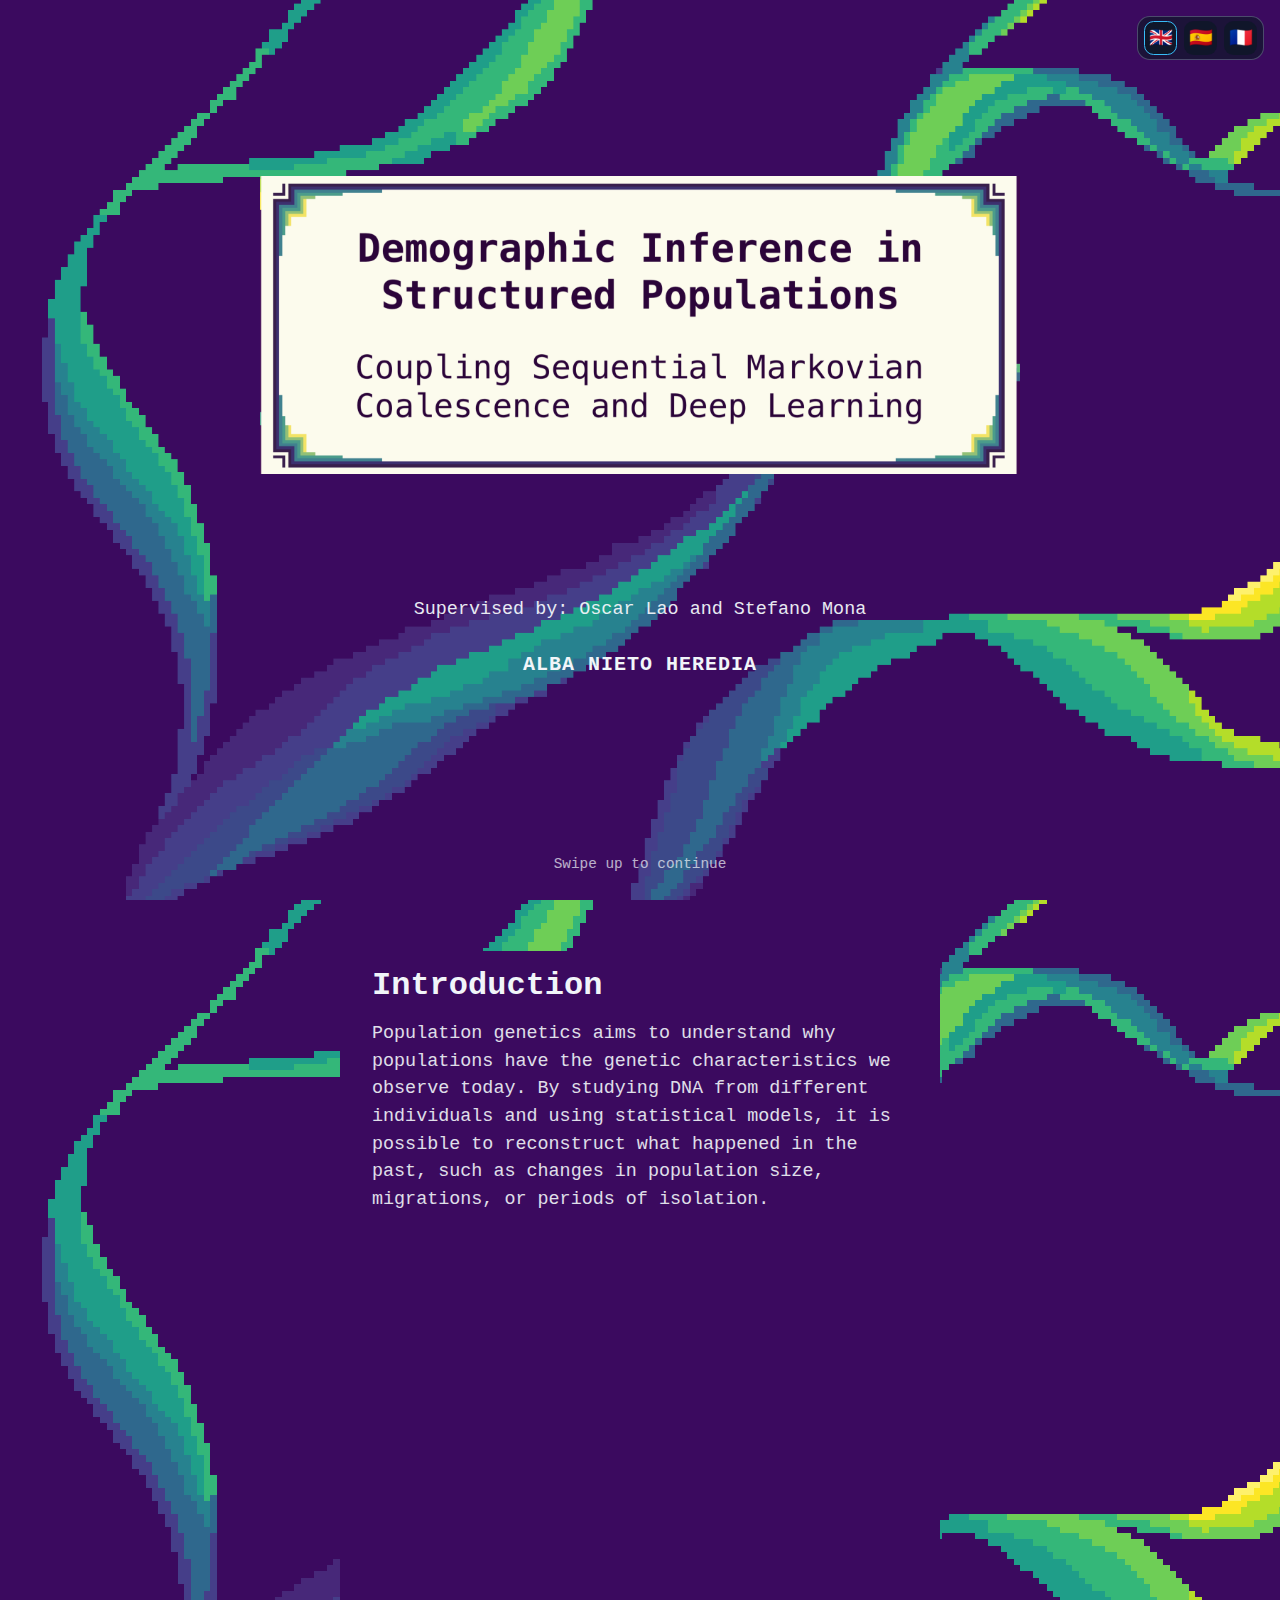
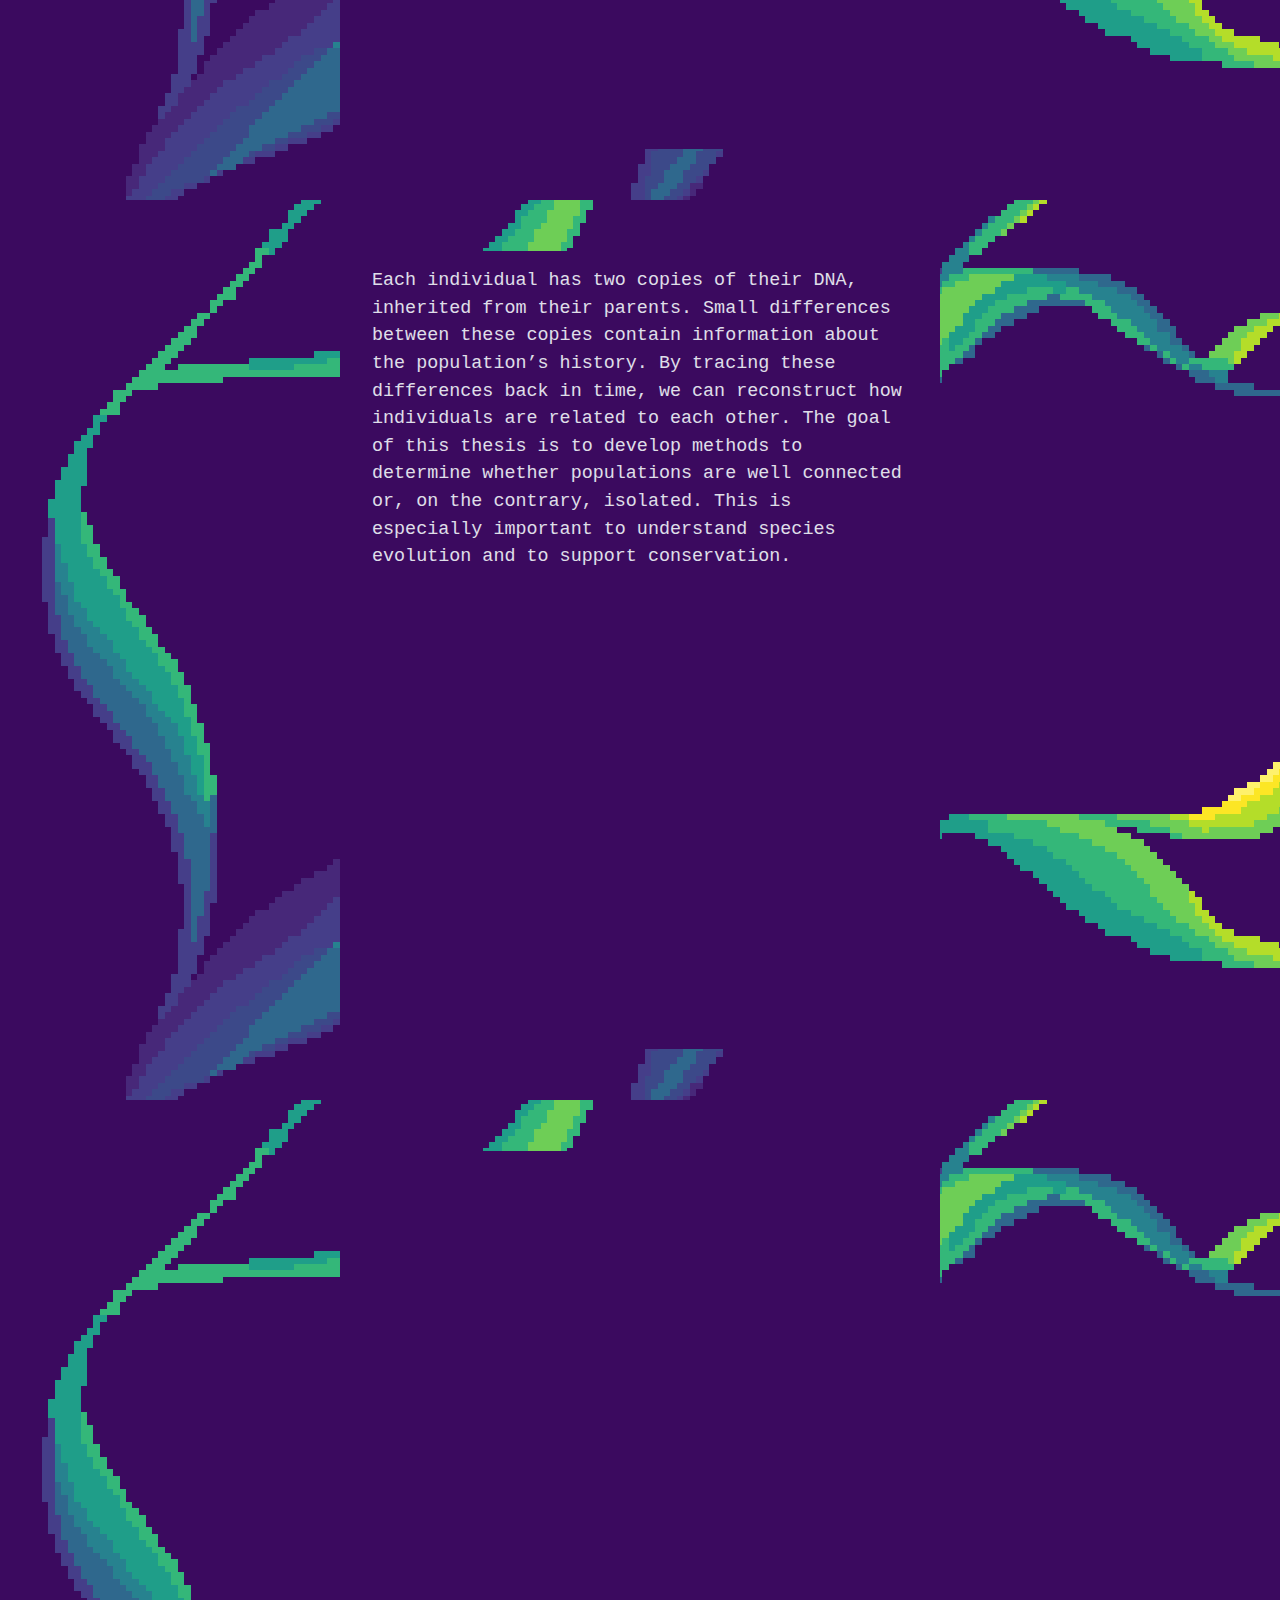
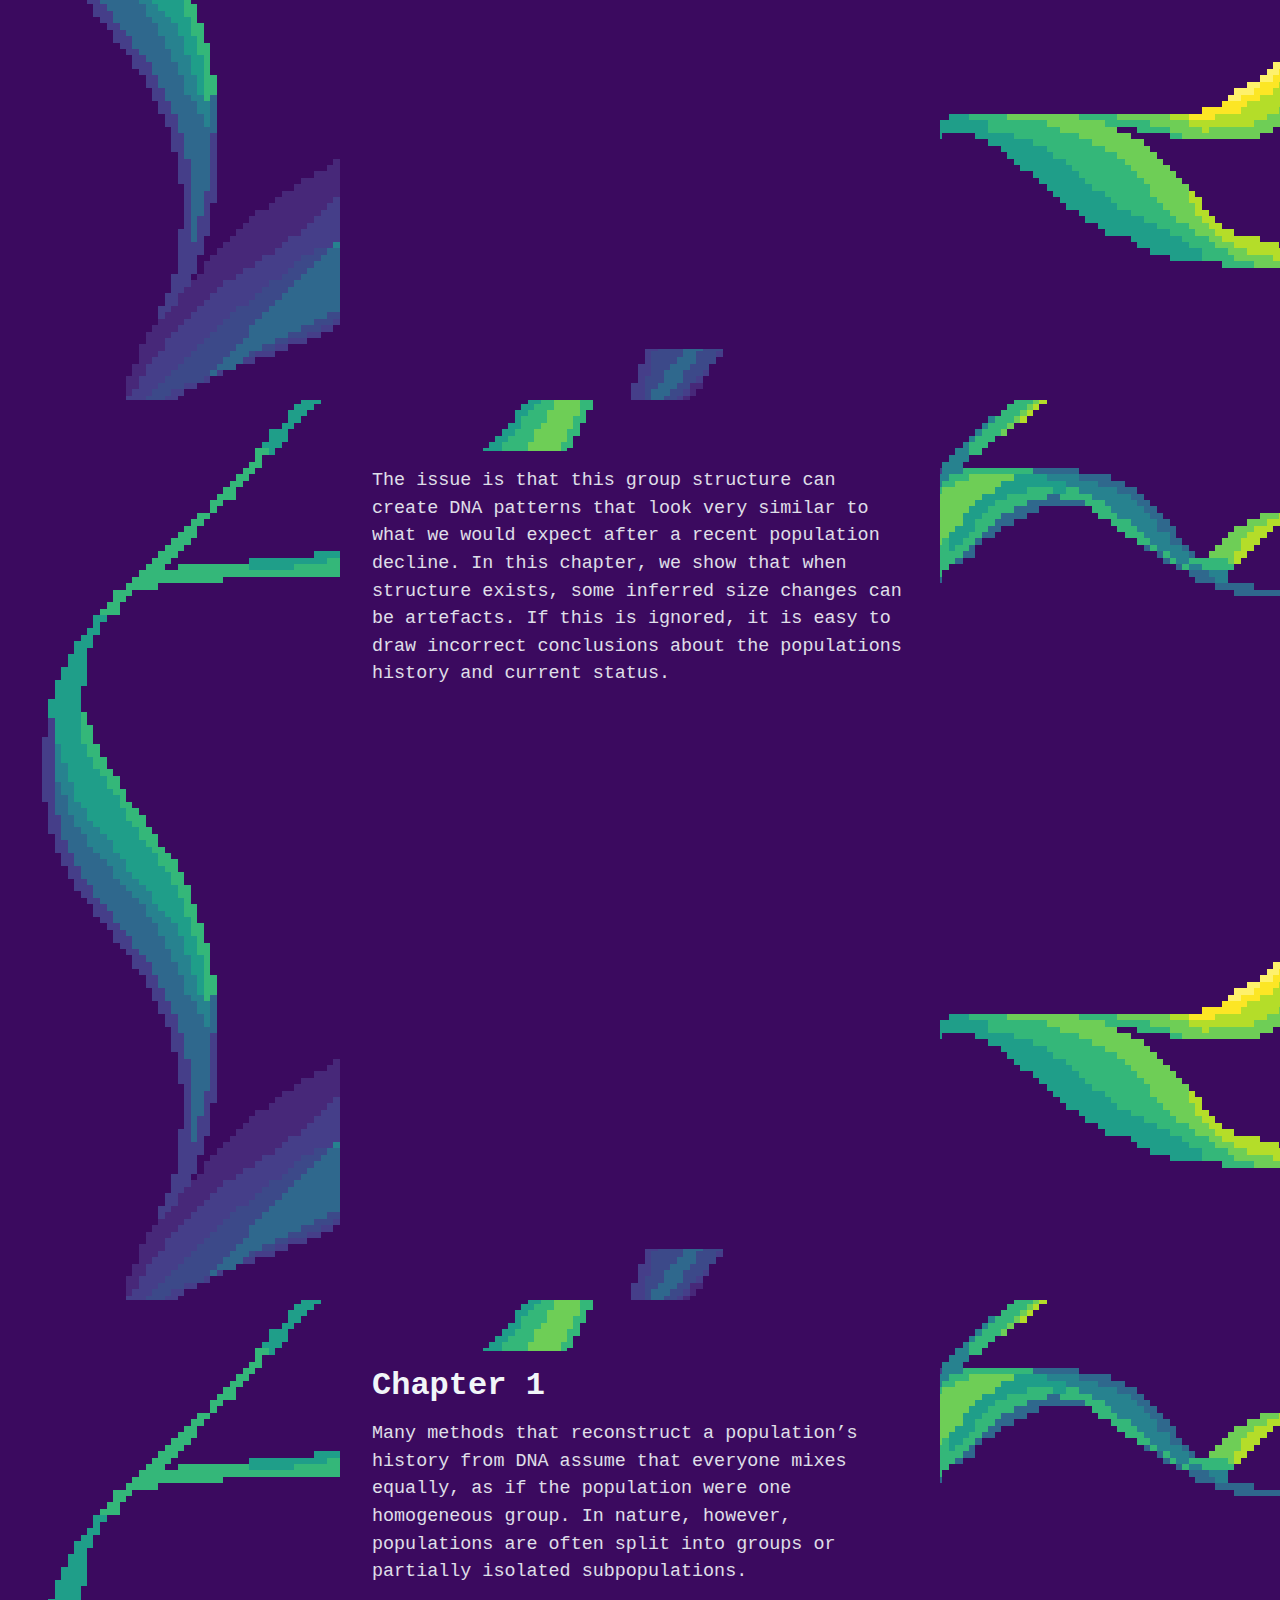
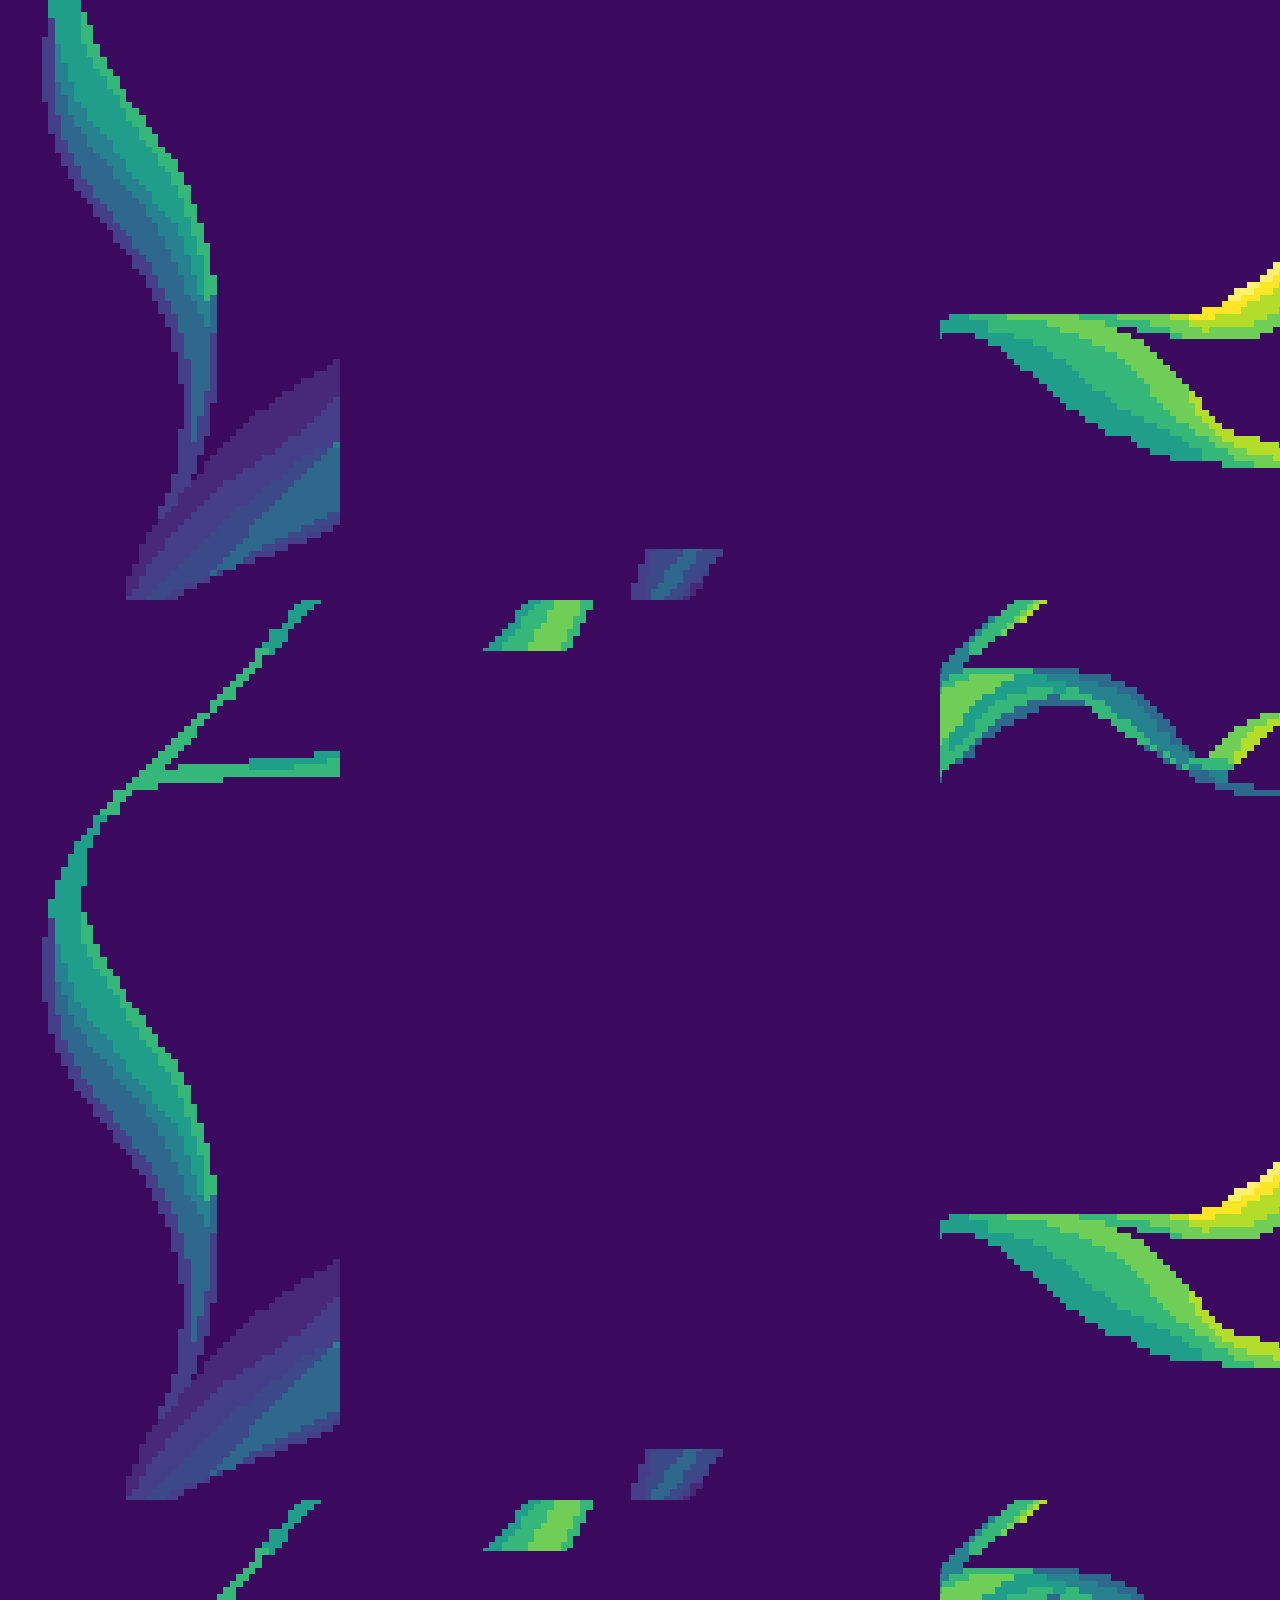
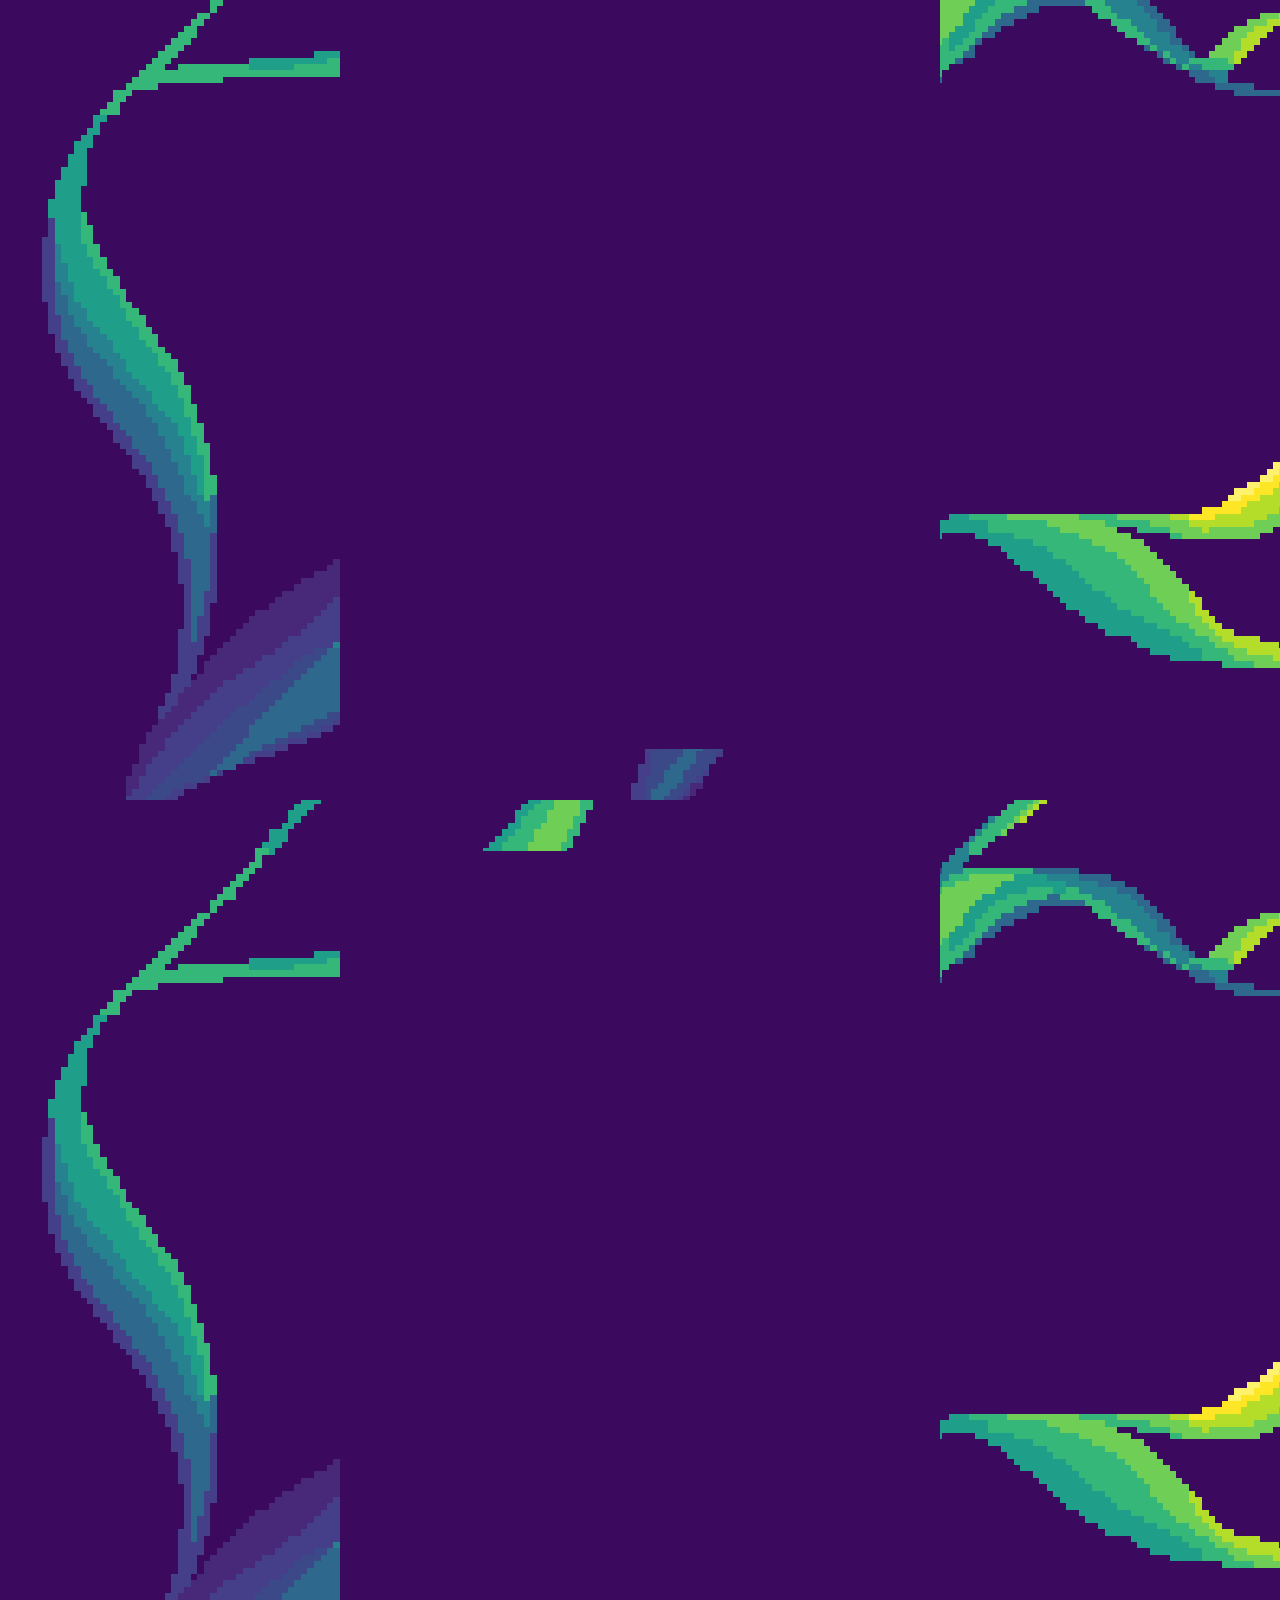
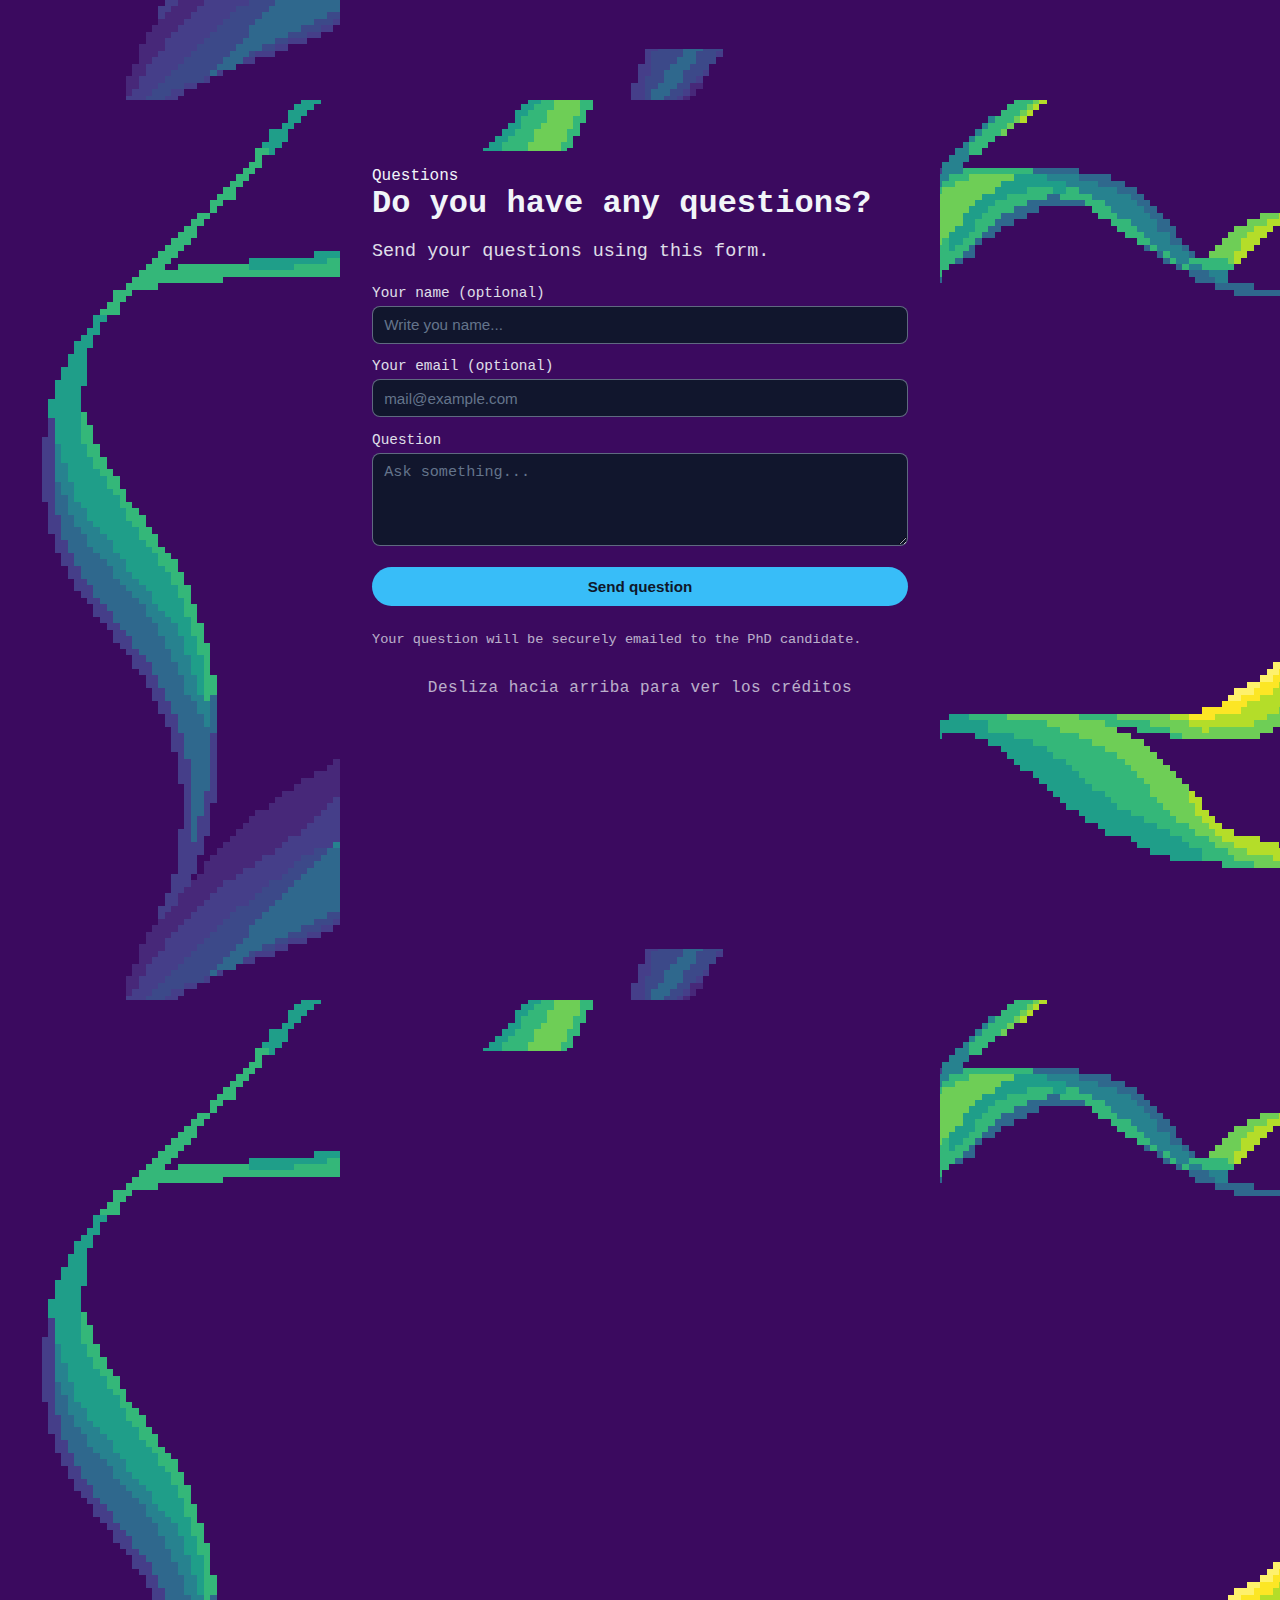
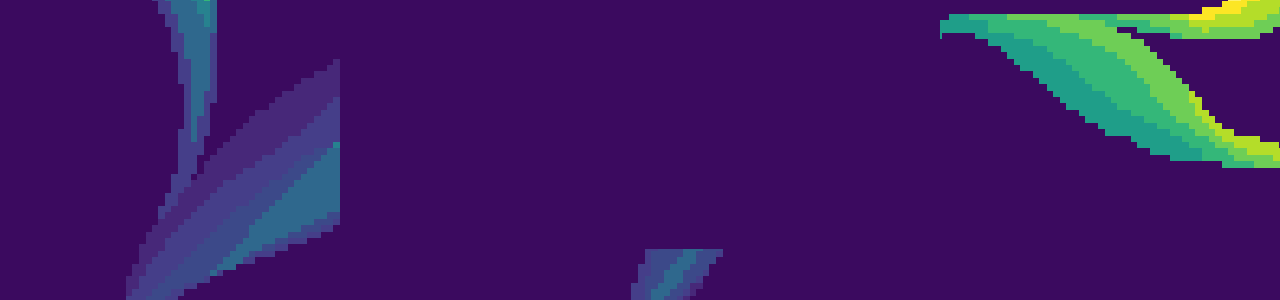
<file: index.html>
<!DOCTYPE html>
<html lang="es">

<head>
  <meta charset="UTF-8" />
  <title>Defensa de tesis - [NOMBRE]</title>
  <meta name="viewport" content="width=device-width, initial-scale=1" />
  <link rel="stylesheet" href="style.css" />
</head>

<body>
  <div class="slides-wrapper">
    <!-- SLIDE 0: CABECERA -->
    <section class="slide header-slide">
      <div class="header-content">

        <!-- Selector de idioma -->
        <div class="lang-switcher">
          <button class="lang-flag is-active" data-lang="en" aria-label="English">
            🇬🇧
          </button>
          <button class="lang-flag" data-lang="es" aria-label="Español">
            🇪🇸
          </button>
          <button class="lang-flag" data-lang="fr" aria-label="Français">
            🇫🇷
          </button>
        </div>


        <div class="thesis-frame">
          <div class="thesis-frame__content">
            <h1 class="thesis-title" id="headerTitle">
            </h1>

            <p class="thesis-supervisors" id="headerSubtitle">

            </p>
          </div>
        </div>

        <p class="supervisors-below" id="headerSubtitle">
          Supervised by: Oscar Lao and Stefano Mona
        </p>

        <p class="author-name">
          ALBA NIETO HEREDIA
        </p>

        <p class="header-hint" id="headerHint">
          Swipe up to continue
        </p>

      </div>
    </section>

    <!-- SLIDE 1 (Introducción - parte 1) -->
    <section class="slide">
      <div class="slide-content">
        <h2 class="slide-title" id="slide1Title"></h2>
        <p class="slide-text" id="slide1Text"></p>
      </div>
    </section>

    <!-- SLIDE 2 (Introducción - parte 2, sin título) -->
    <section class="slide">
      <div class="slide-content">
        <h2 class="slide-title" id="slide2Title"></h2>
        <p class="slide-text" id="slide2Text"></p>
      </div>
    </section>

    <!-- SLIDE 3 (Capítulo 1 - parte 1) -->
    <section class="slide">
      <div class="slide-content">
        <h2 class="slide-title" id="slide3Title"></h2>
        <p class="slide-text" id="slide3Text"></p>
      </div>
    </section>

    <!-- SLIDE 4 (Capítulo 1 - parte 2, sin título) -->
    <section class="slide">
      <div class="slide-content">
        <h2 class="slide-title" id="slide4Title"></h2>
        <p class="slide-text" id="slide4Text"></p>
      </div>
    </section>

    <!-- SLIDE 5 (Capítulo 2 - parte 1) -->
    <section class="slide">
      <div class="slide-content">
        <h2 class="slide-title" id="slide5Title"></h2>
        <p class="slide-text" id="slide5Text"></p>
      </div>
    </section>

    <!-- SLIDE 6 (Capítulo 2 - parte 2, sin título) -->
    <section class="slide">
      <div class="slide-content">
        <h2 class="slide-title" id="slide6Title"></h2>
        <p class="slide-text" id="slide6Text"></p>
      </div>
    </section>

    <!-- SLIDE 7 (Conclusión - parte 1) -->
    <section class="slide">
      <div class="slide-content">
        <h2 class="slide-title" id="slide7Title"></h2>
        <p class="slide-text" id="slide7Text"></p>
      </div>
    </section>

    <!-- SLIDE 8 (Conclusión - parte 2, sin título) -->
    <section class="slide">
      <div class="slide-content">
        <h2 class="slide-title" id="slide8Title"></h2>
        <p class="slide-text" id="slide8Text"></p>
      </div>
    </section>

    <!-- SLIDE FINAL: PREGUNTAS -->
    <section class="slide questions-slide">
      <div class="slide-content">
        <p class="slide-label" id="questionsLabel">Preguntas</p>
        <h2 class="slide-title" id="questionsTitle">¿Tienes alguna pregunta?</h2>
        <p class="slide-text" id="questionsIntro">
          Puedes enviar aquí tus preguntas sobre la tesis.
          Se enviarán de forma automática por correo a la doctoranda.
        </p>

        <form id="questionsForm" class="questions-form">
          <div class="form-group">
            <label for="nombre" id="labelNombre">Tu nombre (opcional)</label>
            <input type="text" id="nombre" name="nombre" placeholder="Write you name..."/>
          </div>

          <div class="form-group">
            <label for="email" id="labelEmail">Tu correo</label>
            <input type="email" id="email" name="email" placeholder="mail@example.com" required />
          </div>

          <div class="form-group">
            <label for="pregunta" id="labelPregunta">Pregunta</label>
            <textarea id="pregunta" name="pregunta" rows="4" required
              placeholder="Ask something..."></textarea>
          </div>

          <button type="submit" class="form-button" id="submitButton">
            Enviar pregunta
          </button>

          <p class="slide-text" id="questionsNote" style="margin-top:0.6rem; font-size:0.85rem; opacity:0.7;">
            Tu pregunta se enviará de forma segura por correo a la doctoranda.
          </p>
        </form>

        <p class="next-slide-hint" id="nextSlideHint">
          Desliza hacia arriba para ver los créditos
        </p>

      </div>
    </section>

    <!-- SLIDE 9 (Créditos) -->
    <section class="slide">
      <div class="slide-content">
        <p class="credits-text" id="slide9Text"></p>
      </div>
    </section>

  </div>

  <script src="script.js?v=11"></script>

</body>

</html>
</file>
<file: style.css>
* {
  margin: 0;
  padding: 0;
  box-sizing: border-box;
}

html,
body {
  height: 100%;
}

body {
  font-family: 'Courier New', Courier, monospace, system-ui, sans-serif;
  background: #0f172a;
  color: #f1f5f9;
  overflow: hidden;
}

/* ===== CONTENEDOR QUE SE MUEVE ===== */
.slides-wrapper {
  position: relative;
  width: 100%;
  height: 100%;
  display: flex;
  flex-direction: column;
  transform: translateY(0);
  transition: transform 0.6s ease-in-out;
}

.slide-title:empty {
  display: none;
}

/* ===== CADA SLIDE: PANTALLA COMPLETA ===== */
.slide {
  min-height: 100vh;
  height: 100vh;
  width: 100%;
  display: flex;
  align-items: center;
  justify-content: center;
  padding: 2rem;
}

/* ===== CABECERA (SOLO PRIMERA SLIDE) ===== */
.header-slide {
  position: relative;
  text-align: center;
  background-color: #3b0a5f;
  background-image: url("images/fondo.png");
  background-size: cover;
  background-position: center;
  background-repeat: no-repeat;
}

.header-content {
  display: flex;
  flex-direction: column;
  align-items: center;
  gap: 0;
}

.header-title {
  font-size: 2rem;
  font-weight: 700;
}

.header-subtitle {
  margin-top: 0.7rem;
  font-size: 1rem;
  opacity: 0.85;
}

/* Texto de supervisión debajo del recuadro */
.supervisors-below {
  margin-top: -4rem;
  font-size: clamp(0.95rem, 3.6vw, 1.15rem);
  line-height: 1.25;

  color: #f1f5f9;
  opacity: 0.95;
  text-align: center;
}

.header-hint {
  margin-top: clamp(10rem, 20vh, 15rem);
  font-size: 0.9rem;
  opacity: 0.7;
  text-align: center;
}

/* ===== SLIDES DE CONTENIDO ===== */
.slide-content {
  max-width: 600px;
}

.slide-title {
  font-size: 1.8rem;
  margin-bottom: 1rem;
  font-weight: 600;
}

.slide-text {
  font-size: 1.1rem;
  line-height: 1.5;
  opacity: 0.9;
}

/* ===== SLIDES DE CONTENIDO (CON MARCO) ===== */
.slide:not(.header-slide) {
  position: relative;
  background-color: #3b0a5f;
  overflow: hidden;
  padding: 3.2rem 1.8rem;
}

.slide:not(.header-slide)::before {
  content: "";
  position: absolute;
  inset: 0;

  background-image: url("images/fondo.png");
  background-size: cover;
  background-position: center;
  background-repeat: no-repeat;

  image-rendering: pixelated;

  z-index: 0;
}

.slide:not(.header-slide) .slide-content {
  position: relative;
  z-index: 1;

  background-color: #3b0a5f;
  width: 100%;
  height: 100%;
  padding: 1rem 2rem;
  display: flex;
  flex-direction: column;
}

@media (min-width: 768px) {
  .header-title {
    font-size: 2.4rem;
  }

  .slide-title {
    font-size: 2rem;
  }

  .slide-text {
    font-size: 1.15rem;
  }
}

/* ===== SLIDE FINAL DE PREGUNTAS ===== */
.questions-slide {
  background: #020617;
}

.questions-form {
  margin-top: 1.2rem;
  display: flex;
  flex-direction: column;
  gap: 0.9rem;
}

.questions-slide .slide-content {
  padding-bottom: 3rem;
}

.form-group {
  display: flex;
  flex-direction: column;
  gap: 0.3rem;
}

.form-group label {
  font-size: 0.9rem;
  opacity: 0.9;
}

.form-group input,
.form-group textarea {
  padding: 0.6rem 0.7rem;
  border-radius: 0.5rem;
  border: 1px solid rgba(148, 163, 184, 0.6);
  background: rgba(15, 23, 42, 0.95);
  color: #e5e7eb;
  font-size: 0.95rem;
  outline: none;
}

.form-group input::placeholder,
.form-group textarea::placeholder {
  color: #64748b;
}

.form-group input:focus,
.form-group textarea:focus {
  border-color: #38bdf8;
}

.form-button {
  margin-top: 0.4rem;
  padding: 0.7rem 1rem;
  border-radius: 999px;
  border: none;
  font-size: 0.95rem;
  font-weight: 600;
  cursor: pointer;
  background: #38bdf8;
  color: #0f172a;
  transition: transform 0.1s ease, box-shadow 0.1s ease, background 0.2s ease;
}

.form-button:hover {
  background: #0ea5e9;
  box-shadow: 0 8px 20px rgba(56, 189, 248, 0.35);
  transform: translateY(-1px);
}

/* ===== SELECTOR DE IDIOMA (BANDERAS ARRIBA A LA DERECHA) ===== */
.lang-switcher {
  position: absolute;
  top: 1rem;
  right: 1rem;

  display: flex;
  align-items: center;
  gap: 0.4rem;

  padding: 0.25rem 0.35rem;
  border-radius: 0.8rem;
  background: rgba(15, 23, 42, 0.7);
  border: 1px solid rgba(148, 163, 184, 0.4);
  backdrop-filter: blur(6px);
}

.lang-flag {
  width: 2.1rem;
  height: 2.1rem;
  border-radius: 0.6rem;
  border: 1px solid transparent;
  background: rgba(15, 23, 42, 0.9);
  display: flex;
  align-items: center;
  justify-content: center;
  font-size: 1.2rem;
  cursor: pointer;
  padding: 0;
  outline: none;
  transition: border-color 0.2s ease, background 0.2s ease, transform 0.1s ease;
}

.lang-flag:hover {
  border-color: rgba(148, 163, 184, 0.8);
  transform: translateY(-1px);
}

/* Idioma activo destacado */
.lang-flag.is-active {
  border-color: #38bdf8;
  background: rgba(15, 23, 42, 1);
}

/* ===== RECUADRO CENTRAL CON MARCO DE TESIS ===== */
.thesis-frame {
  width: min(96vw, 760px);
  aspect-ratio: 3 / 2.5;
  background-image: url("images/marco_letra.PNG");
  background-size: contain;
  background-position: center;
  background-repeat: no-repeat;

  display: flex;
  align-items: center;
  justify-content: center;

  margin: 0 auto;
  transform: translateY(-20px);
}


.thesis-author {
  font-size: 1.1rem;
  font-weight: 500;
  margin-bottom: 0.4rem;
}

.author-name {
  margin-top: 2rem;
  font-size: clamp(1.05rem, 3.8vw, 1.25rem);
  font-weight: 600;
  letter-spacing: 0.05em;
  text-transform: uppercase;
  color: #f1f5f9;
  text-align: center;
}

/* ===== SLIDE DE CRÉDITOS ===== */
.credits-text {
  max-width: 28rem;
  margin: 0 auto;
  text-align: center;
  font-size: 0.95rem;
  line-height: 1.6;
  opacity: 0.85;
}

.credits-text a {
  color: #e9d5ff;
  text-decoration: underline;
  word-break: break-word;
}

.slide:last-of-type .slide-content {
  padding-top: 3rem;
}

.next-slide-hint {
  margin-top: 1.8rem;
  font-size: 1rem;
  text-align: center;
  opacity: 0.7;
  letter-spacing: 0.5px;
}

@media (max-width: 480px) {
  .thesis-frame {
    max-width: 90%;
  }

  .thesis-title {
    font-size: 1.4rem;
  }
}

@media (max-width: 420px) {
  .thesis-frame {
    width: 96vw;
    transform: translateY(-4px);
  }

  .thesis-frame__content {
    width: 82%;
  }
}
</file>
